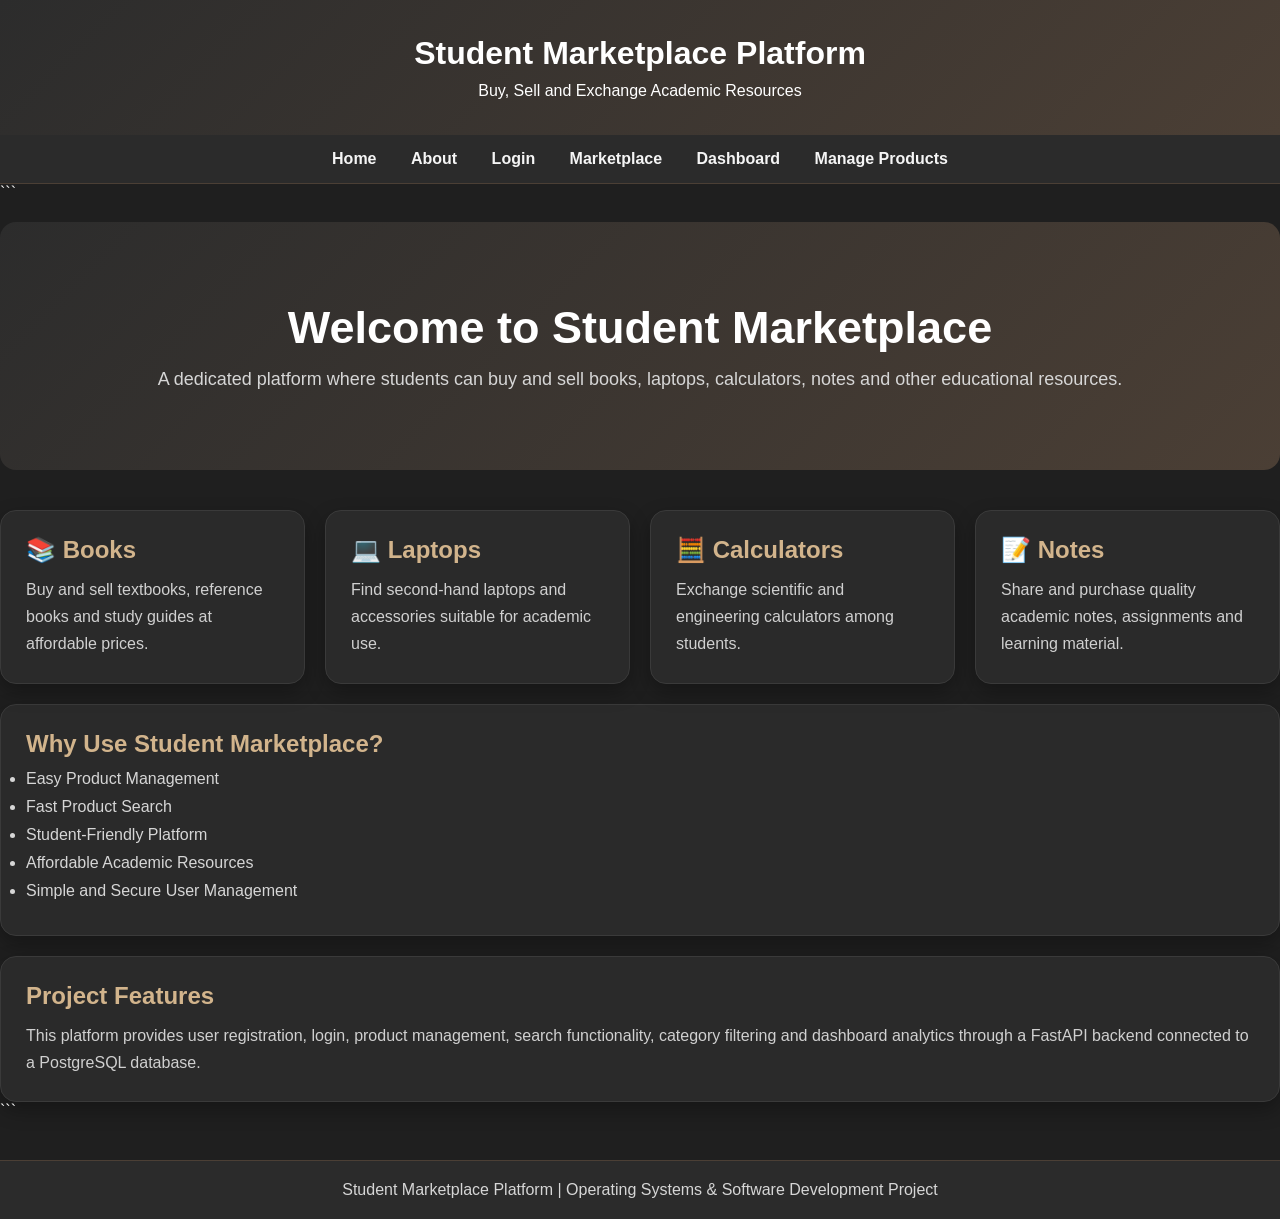
<file: frontend/index.html>
<!DOCTYPE html>

<html>
<head>
<title>Student Marketplace Platform</title>
<link rel="stylesheet" href="style.css">
</head>
<body>

<header>
    <h1>Student Marketplace Platform</h1>
    <p>Buy, Sell and Exchange Academic Resources</p>
</header>

<nav>
    <a href="index.html">Home</a>
    <a href="about.html">About</a>
    <a href="login.html">Login</a>
    <a href="marketplace.html">Marketplace</a>
    <a href="dashboard.html">Dashboard</a>
    <a href="manage.html">Manage Products</a>
</nav>

<div class="container">

```
<div class="hero">
    <h1>Welcome to Student Marketplace</h1>
    <p>
        A dedicated platform where students can buy and sell books,
        laptops, calculators, notes and other educational resources.
    </p>
</div>

<div class="grid">

    <div class="card">
        <h2>📚 Books</h2>
        <p>
            Buy and sell textbooks, reference books and study guides
            at affordable prices.
        </p>
    </div>

    <div class="card">
        <h2>💻 Laptops</h2>
        <p>
            Find second-hand laptops and accessories suitable
            for academic use.
        </p>
    </div>

    <div class="card">
        <h2>🧮 Calculators</h2>
        <p>
            Exchange scientific and engineering calculators
            among students.
        </p>
    </div>

    <div class="card">
        <h2>📝 Notes</h2>
        <p>
            Share and purchase quality academic notes,
            assignments and learning material.
        </p>
    </div>

</div>

<div class="card">
    <h2>Why Use Student Marketplace?</h2>

    <ul>
        <li>Easy Product Management</li>
        <li>Fast Product Search</li>
        <li>Student-Friendly Platform</li>
        <li>Affordable Academic Resources</li>
        <li>Simple and Secure User Management</li>
    </ul>
</div>

<div class="card">
    <h2>Project Features</h2>

    <p>
        This platform provides user registration, login,
        product management, search functionality,
        category filtering and dashboard analytics
        through a FastAPI backend connected to a
        PostgreSQL database.
    </p>
</div>
```

</div>

<footer>
    Student Marketplace Platform | Operating Systems & Software Development Project
</footer>

</body>
</html>
</file>
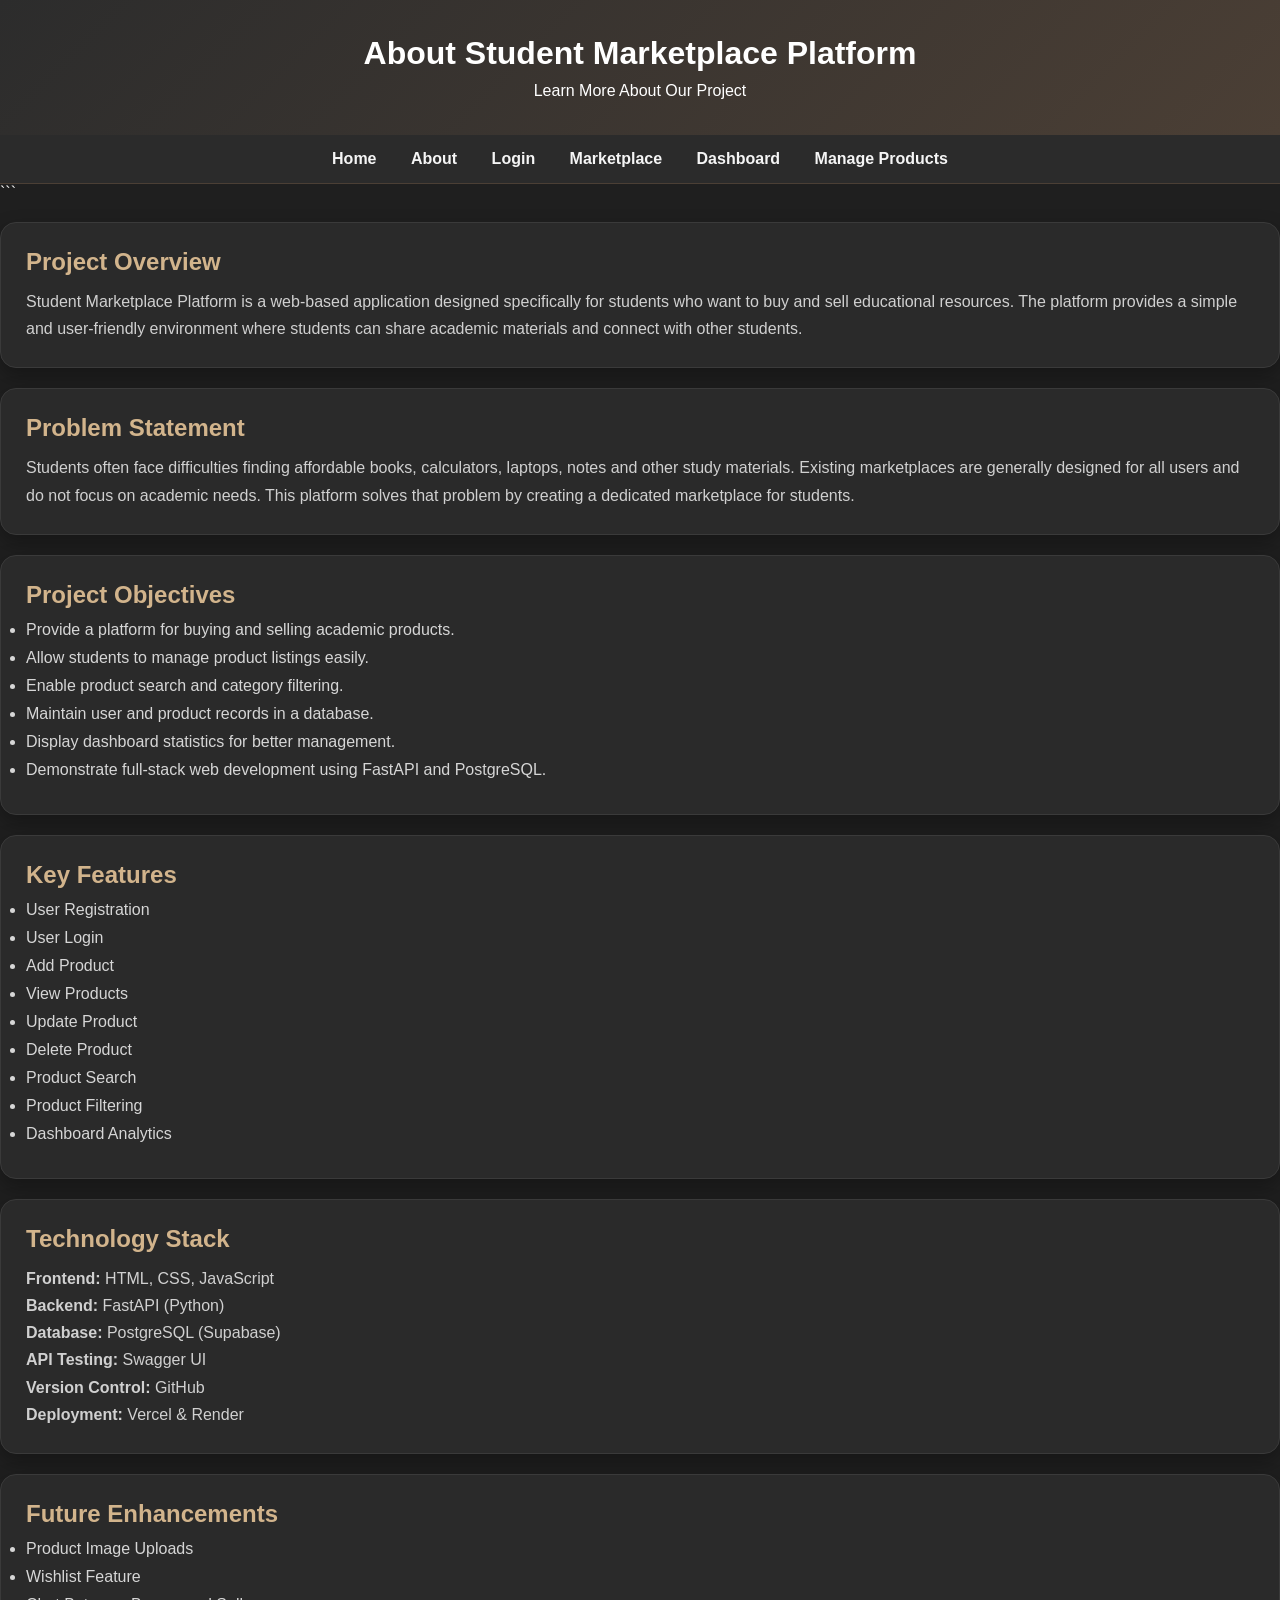
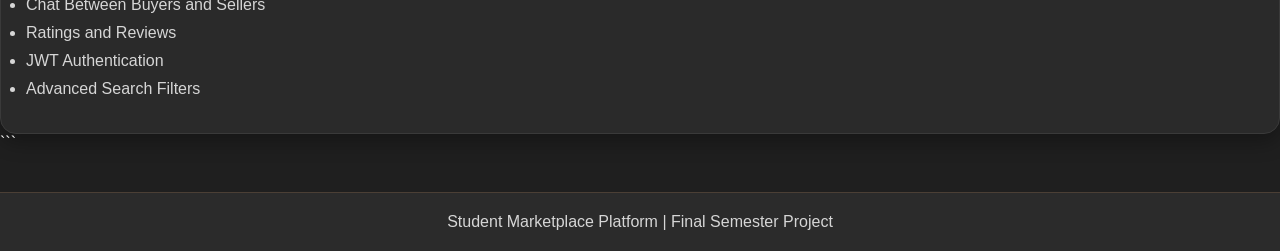
<file: frontend/about.html>
<!DOCTYPE html>

<html>
<head>
<title>About Student Marketplace</title>
<link rel="stylesheet" href="style.css">
</head>
<body>

<header>
    <h1>About Student Marketplace Platform</h1>
    <p>Learn More About Our Project</p>
</header>

<nav>
    <a href="index.html">Home</a>
    <a href="about.html">About</a>
    <a href="login.html">Login</a>
    <a href="marketplace.html">Marketplace</a>
    <a href="dashboard.html">Dashboard</a>
    <a href="manage.html">Manage Products</a>
</nav>

<div class="container">

```
<div class="card">
    <h2>Project Overview</h2>

    <p>
        Student Marketplace Platform is a web-based application designed
        specifically for students who want to buy and sell educational
        resources. The platform provides a simple and user-friendly
        environment where students can share academic materials and
        connect with other students.
    </p>
</div>

<div class="card">
    <h2>Problem Statement</h2>

    <p>
        Students often face difficulties finding affordable books,
        calculators, laptops, notes and other study materials.
        Existing marketplaces are generally designed for all users
        and do not focus on academic needs. This platform solves
        that problem by creating a dedicated marketplace for students.
    </p>
</div>

<div class="card">
    <h2>Project Objectives</h2>

    <ul>
        <li>Provide a platform for buying and selling academic products.</li>
        <li>Allow students to manage product listings easily.</li>
        <li>Enable product search and category filtering.</li>
        <li>Maintain user and product records in a database.</li>
        <li>Display dashboard statistics for better management.</li>
        <li>Demonstrate full-stack web development using FastAPI and PostgreSQL.</li>
    </ul>
</div>

<div class="card">
    <h2>Key Features</h2>

    <ul>
        <li>User Registration</li>
        <li>User Login</li>
        <li>Add Product</li>
        <li>View Products</li>
        <li>Update Product</li>
        <li>Delete Product</li>
        <li>Product Search</li>
        <li>Product Filtering</li>
        <li>Dashboard Analytics</li>
    </ul>
</div>

<div class="card">
    <h2>Technology Stack</h2>

    <p><strong>Frontend:</strong> HTML, CSS, JavaScript</p>
    <p><strong>Backend:</strong> FastAPI (Python)</p>
    <p><strong>Database:</strong> PostgreSQL (Supabase)</p>
    <p><strong>API Testing:</strong> Swagger UI</p>
    <p><strong>Version Control:</strong> GitHub</p>
    <p><strong>Deployment:</strong> Vercel & Render</p>
</div>

<div class="card">
    <h2>Future Enhancements</h2>

    <ul>
        <li>Product Image Uploads</li>
        <li>Wishlist Feature</li>
        <li>Chat Between Buyers and Sellers</li>
        <li>Ratings and Reviews</li>
        <li>JWT Authentication</li>
        <li>Advanced Search Filters</li>
    </ul>
</div>
```

</div>

<footer>
    Student Marketplace Platform | Final Semester Project
</footer>

</body>
</html>
</file>
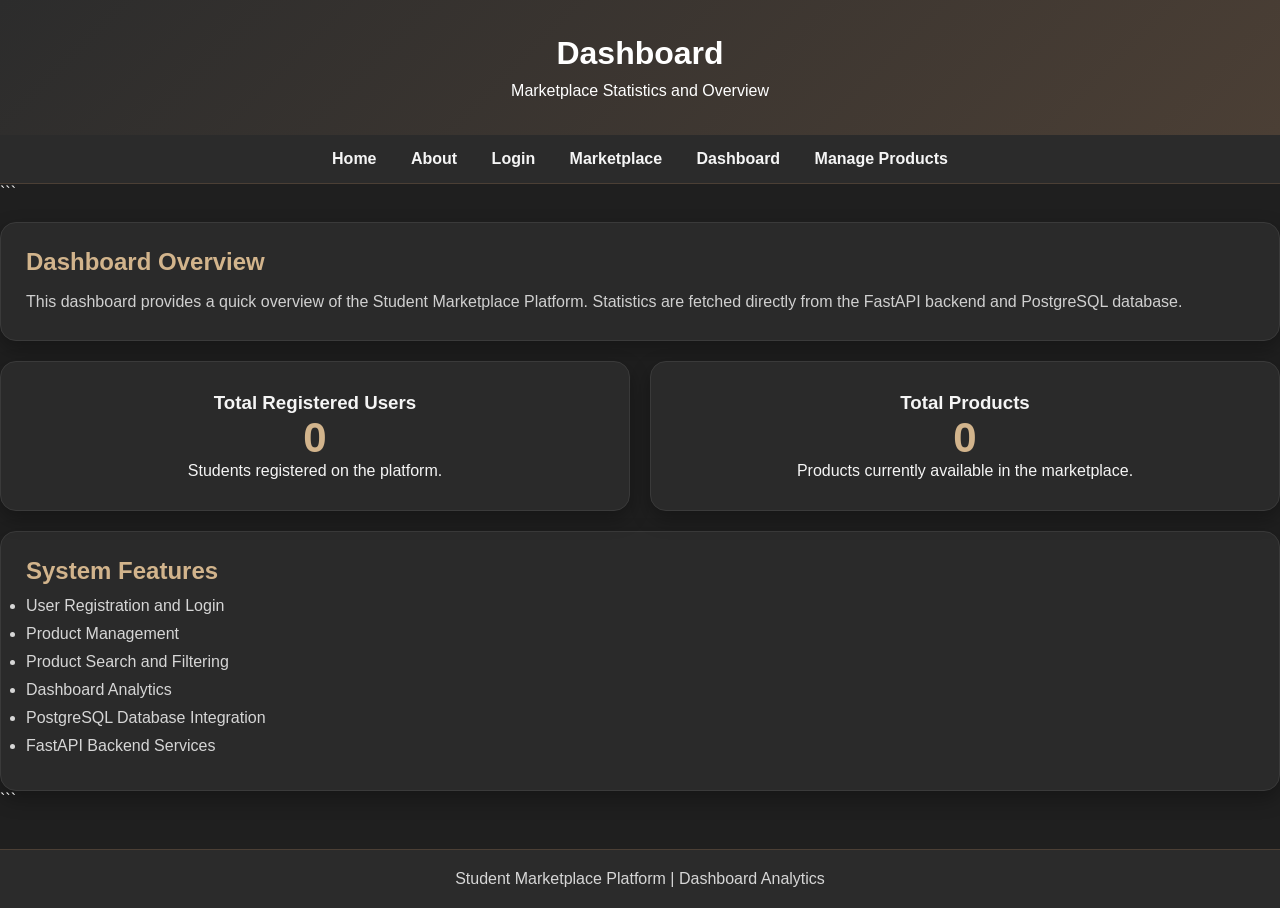
<file: frontend/dashboard.html>
<!DOCTYPE html>

<html>
<head>
<title>Dashboard</title>
<link rel="stylesheet" href="style.css">
</head>
<body>

<header>
    <h1>Dashboard</h1>
    <p>Marketplace Statistics and Overview</p>
</header>

<nav>
    <a href="index.html">Home</a>
    <a href="about.html">About</a>
    <a href="login.html">Login</a>
    <a href="marketplace.html">Marketplace</a>
    <a href="dashboard.html">Dashboard</a>
    <a href="manage.html">Manage Products</a>
</nav>

<div class="container">

```
<div class="card">
    <h2>Dashboard Overview</h2>
    <p>
        This dashboard provides a quick overview of the Student Marketplace
        Platform. Statistics are fetched directly from the FastAPI backend
        and PostgreSQL database.
    </p>
</div>

<div class="grid">

    <div class="stat-card">
        <h3>Total Registered Users</h3>
        <h2 id="totalUsers">0</h2>
        <p>Students registered on the platform.</p>
    </div>

    <div class="stat-card">
        <h3>Total Products</h3>
        <h2 id="totalProducts">0</h2>
        <p>Products currently available in the marketplace.</p>
    </div>

</div>

<div class="card">
    <h2>System Features</h2>

    <ul>
        <li>User Registration and Login</li>
        <li>Product Management</li>
        <li>Product Search and Filtering</li>
        <li>Dashboard Analytics</li>
        <li>PostgreSQL Database Integration</li>
        <li>FastAPI Backend Services</li>
    </ul>
</div>
```

</div>

<footer>
    Student Marketplace Platform | Dashboard Analytics
</footer>

<script src="script.js"></script>

</body>
</html>
</file>
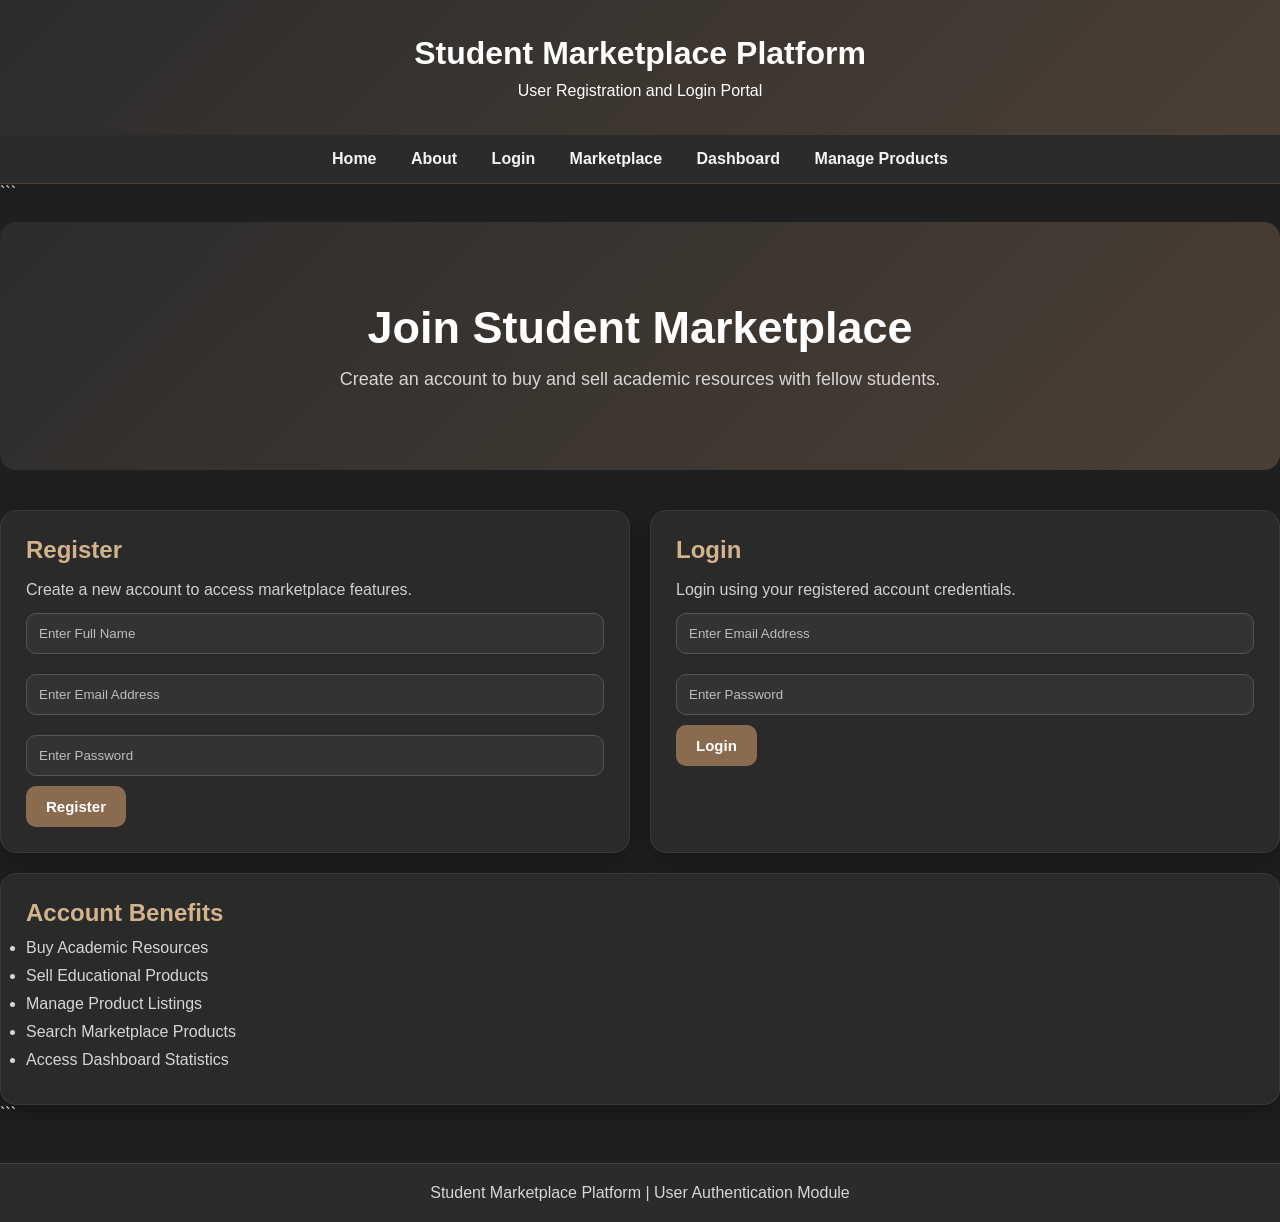
<file: frontend/login.html>
<!DOCTYPE html>

<html>
<head>
<title>Login / Register</title>
<link rel="stylesheet" href="style.css">
</head>
<body>

<header>
    <h1>Student Marketplace Platform</h1>
    <p>User Registration and Login Portal</p>
</header>

<nav>
    <a href="index.html">Home</a>
    <a href="about.html">About</a>
    <a href="login.html">Login</a>
    <a href="marketplace.html">Marketplace</a>
    <a href="dashboard.html">Dashboard</a>
    <a href="manage.html">Manage Products</a>
</nav>

<div class="container">

```
<div class="hero">
    <h1>Join Student Marketplace</h1>
    <p>
        Create an account to buy and sell academic resources
        with fellow students.
    </p>
</div>

<div class="grid">

    <div class="card">

        <h2>Register</h2>

        <p>
            Create a new account to access marketplace features.
        </p>

        <input
            type="text"
            id="reg_name"
            placeholder="Enter Full Name">

        <input
            type="email"
            id="reg_email"
            placeholder="Enter Email Address">

        <input
            type="password"
            id="reg_password"
            placeholder="Enter Password">

        <button onclick="registerUser()">
            Register
        </button>

    </div>

    <div class="card">

        <h2>Login</h2>

        <p>
            Login using your registered account credentials.
        </p>

        <input
            type="email"
            id="login_email"
            placeholder="Enter Email Address">

        <input
            type="password"
            id="login_password"
            placeholder="Enter Password">

        <button onclick="loginUser()">
            Login
        </button>

    </div>

</div>

<div class="card">

    <h2>Account Benefits</h2>

    <ul>
        <li>Buy Academic Resources</li>
        <li>Sell Educational Products</li>
        <li>Manage Product Listings</li>
        <li>Search Marketplace Products</li>
        <li>Access Dashboard Statistics</li>
    </ul>

</div>
```

</div>

<footer>
    Student Marketplace Platform | User Authentication Module
</footer>

<script src="script.js"></script>

</body>
</html>
</file>
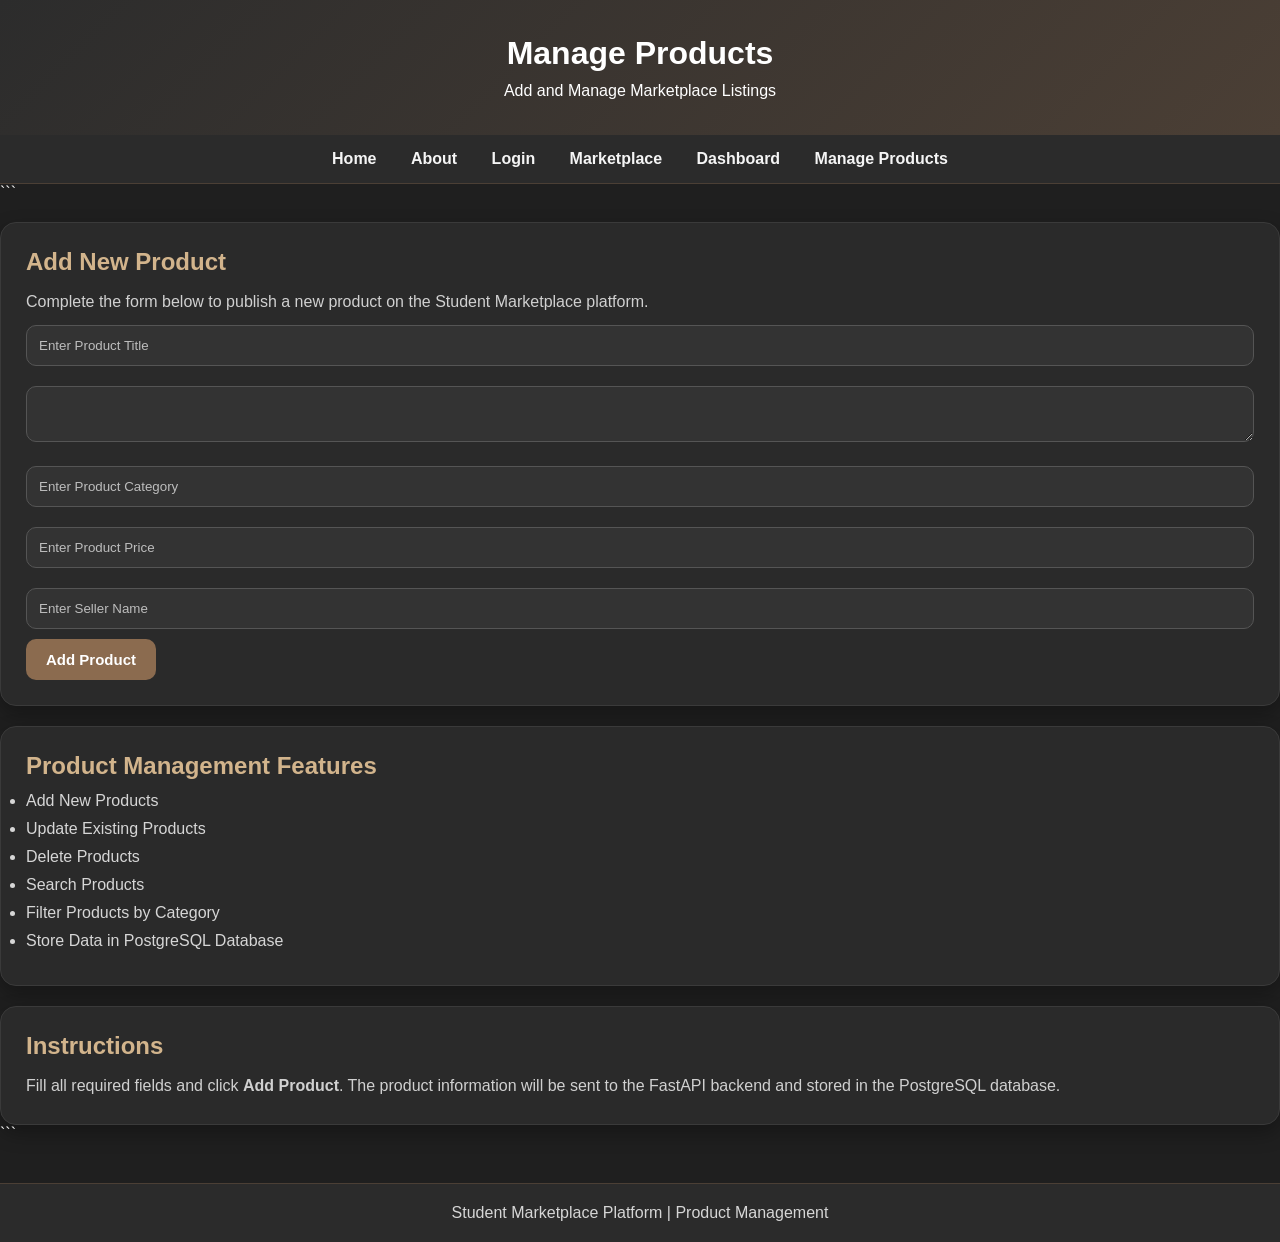
<file: frontend/manage.html>
<!DOCTYPE html>

<html>
<head>
<title>Manage Products</title>
<link rel="stylesheet" href="style.css">
</head>
<body>

<header>
    <h1>Manage Products</h1>
    <p>Add and Manage Marketplace Listings</p>
</header>

<nav>
    <a href="index.html">Home</a>
    <a href="about.html">About</a>
    <a href="login.html">Login</a>
    <a href="marketplace.html">Marketplace</a>
    <a href="dashboard.html">Dashboard</a>
    <a href="manage.html">Manage Products</a>
</nav>

<div class="container">

```
<div class="card">

    <h2>Add New Product</h2>

    <p>
        Complete the form below to publish a new product
        on the Student Marketplace platform.
    </p>

    <input
        type="text"
        id="title"
        placeholder="Enter Product Title">

    <textarea
        id="description"
        placeholder="Enter Product Description">
    </textarea>

    <input
        type="text"
        id="category"
        placeholder="Enter Product Category">

    <input
        type="number"
        id="price"
        placeholder="Enter Product Price">

    <input
        type="text"
        id="seller"
        placeholder="Enter Seller Name">

    <button onclick="addProduct()">
        Add Product
    </button>

</div>

<div class="card">

    <h2>Product Management Features</h2>

    <ul>
        <li>Add New Products</li>
        <li>Update Existing Products</li>
        <li>Delete Products</li>
        <li>Search Products</li>
        <li>Filter Products by Category</li>
        <li>Store Data in PostgreSQL Database</li>
    </ul>

</div>

<div class="card">

    <h2>Instructions</h2>

    <p>
        Fill all required fields and click
        <strong>Add Product</strong>.
        The product information will be sent to the FastAPI
        backend and stored in the PostgreSQL database.
    </p>

</div>
```

</div>

<footer>
    Student Marketplace Platform | Product Management
</footer>

<script src="script.js"></script>

</body>
</html>
</file>
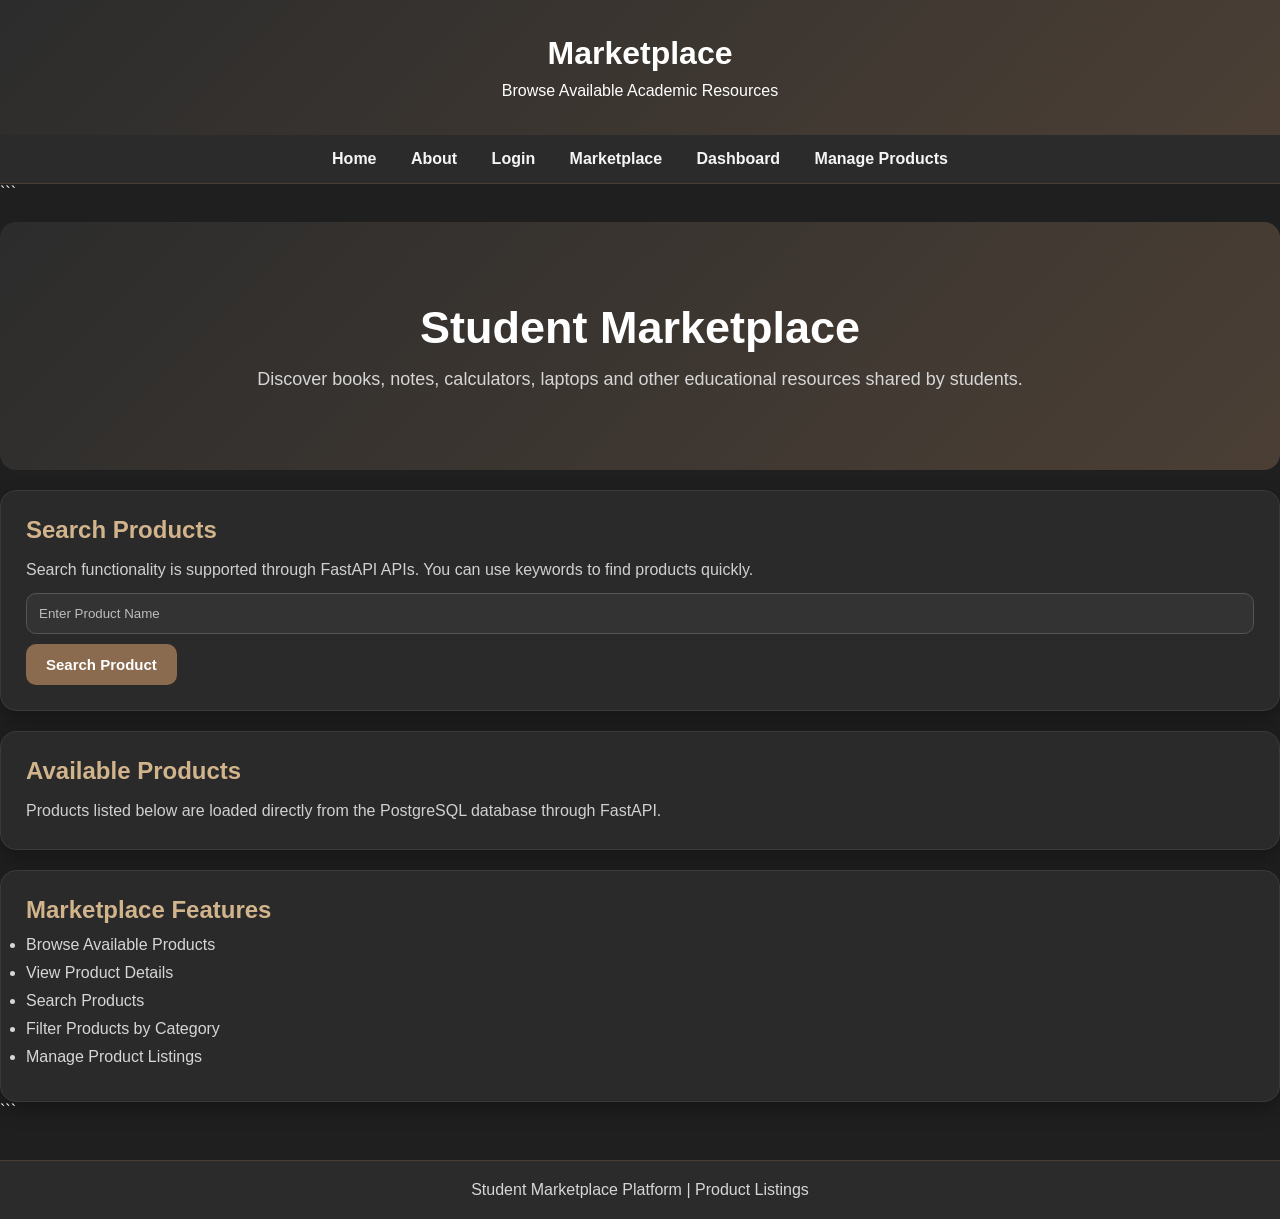
<file: frontend/marketplace.html>
<!DOCTYPE html>

<html>
<head>
<title>Marketplace</title>
<link rel="stylesheet" href="style.css">
</head>
<body>

<header>
    <h1>Marketplace</h1>
    <p>Browse Available Academic Resources</p>
</header>

<nav>
    <a href="index.html">Home</a>
    <a href="about.html">About</a>
    <a href="login.html">Login</a>
    <a href="marketplace.html">Marketplace</a>
    <a href="dashboard.html">Dashboard</a>
    <a href="manage.html">Manage Products</a>
</nav>

<div class="container">

```
<div class="hero">
    <h1>Student Marketplace</h1>
    <p>
        Discover books, notes, calculators, laptops and other educational
        resources shared by students.
    </p>
</div>

<div class="card">

    <h2>Search Products</h2>

    <p>
        Search functionality is supported through FastAPI APIs.
        You can use keywords to find products quickly.
    </p>

    <input type="text" placeholder="Enter Product Name">

    <button>Search Product</button>

</div>

<div class="card">

    <h2>Available Products</h2>

    <p>
        Products listed below are loaded directly from the PostgreSQL
        database through FastAPI.
    </p>

    <div id="productList"></div>

</div>

<div class="card">

    <h2>Marketplace Features</h2>

    <ul>
        <li>Browse Available Products</li>
        <li>View Product Details</li>
        <li>Search Products</li>
        <li>Filter Products by Category</li>
        <li>Manage Product Listings</li>
    </ul>

</div>
```

</div>

<footer>
    Student Marketplace Platform | Product Listings
</footer>

<script src="script.js"></script>

</body>
</html>
</file>
<file: frontend/style.css>
*{
margin:0;
padding:0;
box-sizing:border-box;
font-family:'Segoe UI',sans-serif;
}

body{
background:#1f1f1f;
color:#f5f5f5;
}

header{
background:linear-gradient(135deg,#2c2c2c,#4b3f35);
color:white;
text-align:center;
padding:35px;
}

header h1{
margin-bottom:10px;
}

nav{
background:#2b2b2b;
padding:15px;
text-align:center;
border-bottom:1px solid #4b3f35;
}

nav a{
color:#f5f5f5;
text-decoration:none;
margin:0 15px;
font-weight:600;
}

nav a:hover

.container{
width:90%;
max-width:1200px;
margin:auto;
padding:25px;
}

.hero{
background:linear-gradient(135deg,#2c2c2c,#4b3f35);
color:white;
text-align:center;
padding:80px 25px;
border-radius:16px;
margin-top:20px;
}

.hero h1{
font-size:45px;
margin-bottom:15px;
}

.hero p{
color:#d6d6d6;
font-size:18px;
}

.card{
background:#2a2a2a;
color:#f5f5f5;
padding:25px;
margin-top:20px;
border-radius:16px;
border:1px solid #3a3a3a;
box-shadow:0 8px 20px rgba(0,0,0,0.3);
transition:0.3s;
}

.card:hover{
transform:translateY(-5px);
border-color:#c7a17a;
}

.card h2{
color:#d2b48c;
margin-bottom:12px;
}

.card p{
line-height:1.7;
color:#d0d0d0;
}

.grid{
display:grid;
grid-template-columns:repeat(auto-fit,minmax(250px,1fr));
gap:20px;
margin-top:20px;
}

.stat-card{
background:#2a2a2a;
padding:30px;
border-radius:16px;
text-align:center;
border:1px solid #3a3a3a;
box-shadow:0 8px 20px rgba(0,0,0,0.3);
}

.stat-card h2{
color:#d2b48c;
font-size:42px;
}

input,
textarea,
select{
width:100%;
padding:12px;
margin-top:10px;
margin-bottom:10px;
background:#333333;
color:white;
border:1px solid #555;
border-radius:10px;
}

input::placeholder,
textarea::placeholder{
color:#bdbdbd;
}

button{
background:#8b6b4f;
color:white;
border:none;
padding:12px 20px;
border-radius:10px;
cursor:pointer;
font-size:15px;
font-weight:600;
}

button:hover

ul{
margin-left:20px;
margin-top:10px;
}

li{
margin-bottom:10px;
color:#d6d6d6;
}

footer{
margin-top:40px;
background:#2b2b2b;
color:#d6d6d6;
text-align:center;
padding:20px;
border-top:1px solid #4b3f35;
}

nav a{
    transition:0.3s;
}

button{
    transition:0.3s;
}
</file>
